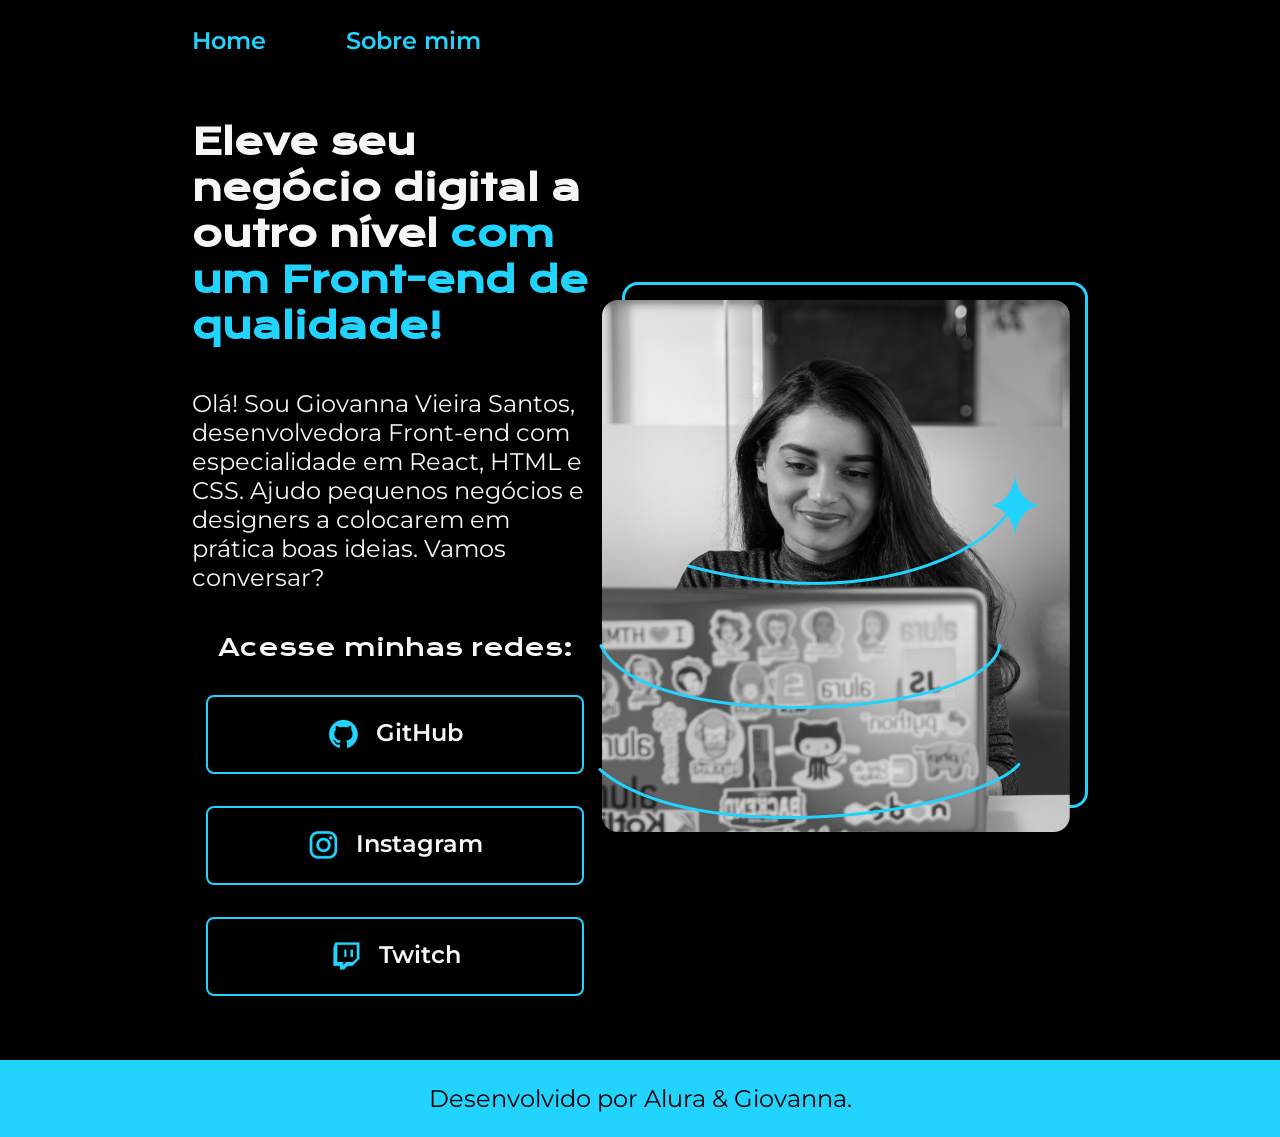
<file: index.html>
<!DOCTYPE html>
<html lang="pt-br">
<head>
    <meta charset="UTF-8">
    <meta name="viewport" content="width=device-width, initial-scale=1.0">
    <title>Portifólio</title>
    <link rel="stylesheet" href="./styles/style.css">
</head>
<body>
    <header class="cabecalho">
        <nav class="cabecalho__menu">
            <a class="cabecalho__menu__link" href="index.html">Home</a>
            <a class="cabecalho__menu__link" href="about.html">Sobre mim</a>
        </nav>
    </header>
    <main class="apresentacao">
        <section class="apresentacao__conteudo">
            <h1 class="apresentacao__conteudo__titulo">Eleve seu negócio digital a outro nível <span>com um Front-end de qualidade!</span></h1>
            <p class="apresentacao__conteudo__texto">Olá! Sou Giovanna Vieira Santos, desenvolvedora Front-end com especialidade em React, HTML e CSS. 
                Ajudo pequenos negócios e designers a colocarem em prática boas ideias. Vamos conversar?</p>
            <div class="apresentacao__links">
                <h2 class="apresentacao__links__subtitulo">Acesse minhas redes:</h2> 
                <a class="apresentacao__links__link" href="https://github.com/giovanna-v-s"><img src="./assets/github.png"> GitHub</a>
                <a class="apresentacao__links__link" href="https://instagram.com/gi_707_"> <img src="./assets/instagram.png"> Instagram</a>
                <a class="apresentacao__links__link" href="https://www.twitch.tv/ada02w"><img src="./assets/twitch.png"> Twitch</a>
            </div>
        </section>
        <img src="./assets/Imagem.png" alt="Foto de uma menina programando">
    </main>
    <footer class="rodape">
        <P>Desenvolvido por Alura & Giovanna.</P>
    </footer>
</body>
</html>
</file>
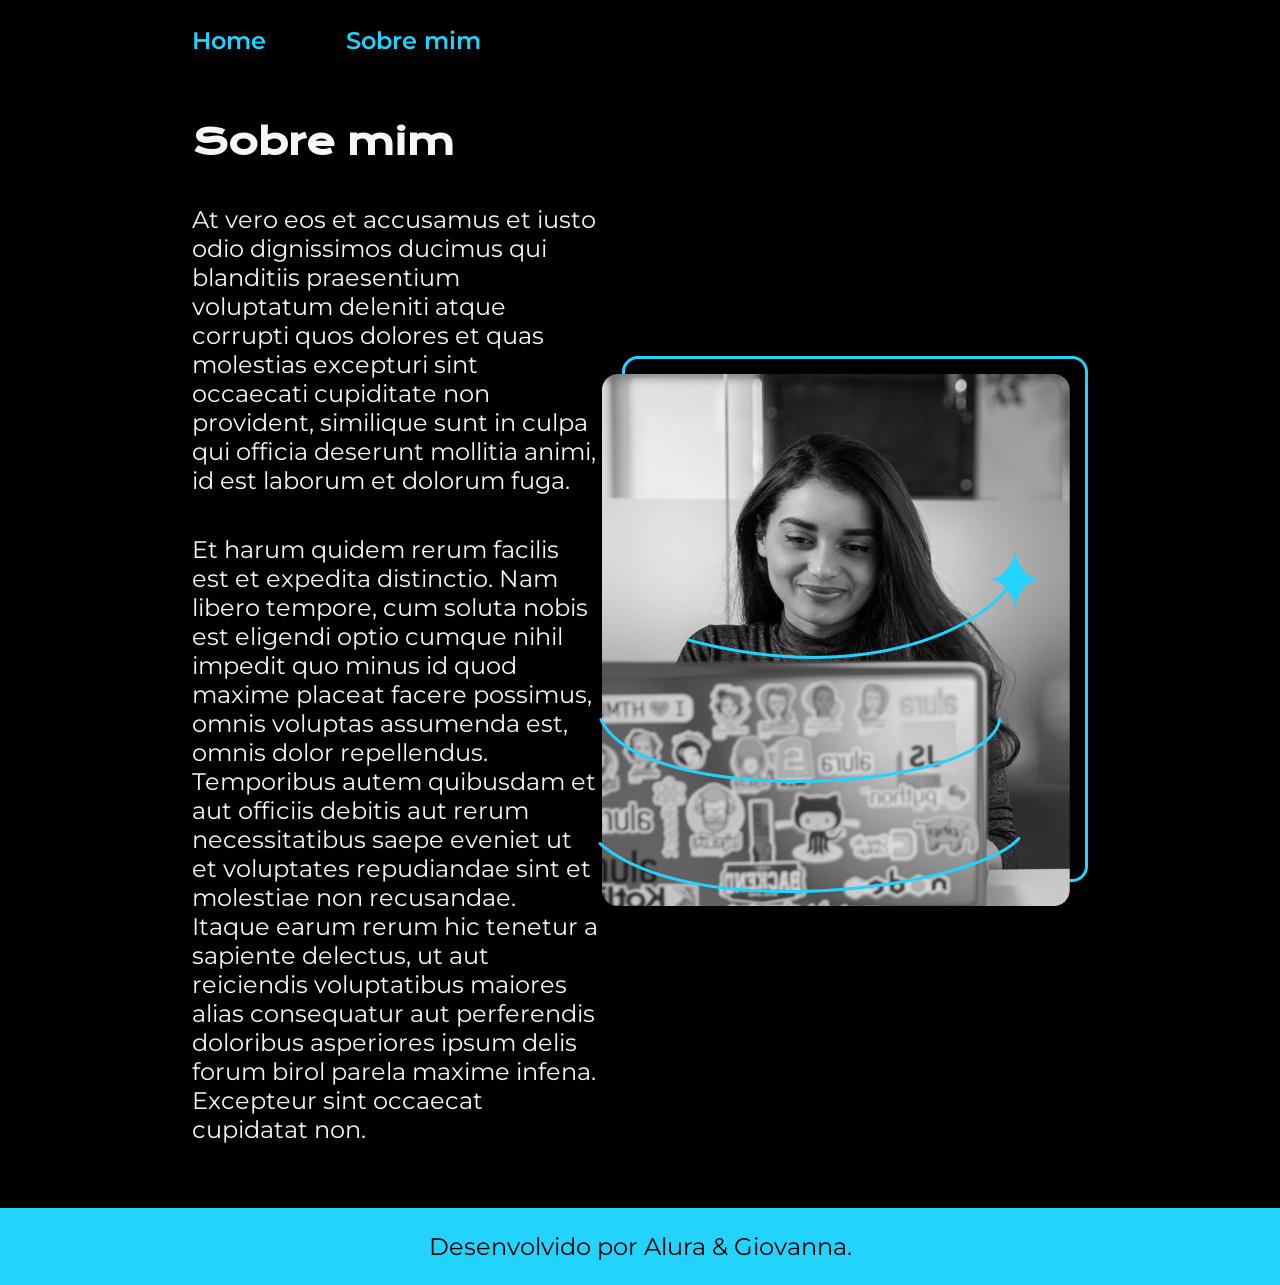
<file: about.html>
<!DOCTYPE html>
<html lang="pt-br">
<head>
    <meta charset="UTF-8">
    <meta name="viewport" content="width=device-width, initial-scale=1.0">
    <title>Sobre mim</title>
    <link rel="stylesheet" href="./styles/style.css">
</head>
<body>
    <header class="cabecalho">
        <nav class="cabecalho__menu">
            <a class="cabecalho__menu__link" href="index.html">Home</a>
            <a class="cabecalho__menu__link" href="about.html">Sobre mim</a>
        </nav>
    </header>
    <main class="apresentacao">
        <section class="apresentacao__conteudo"> 
            <h1 class="apresentacao__conteudo__titulo">Sobre mim</h1>
            <p class="apresentacao__conteudo__texto">At vero eos et accusamus et iusto odio dignissimos ducimus qui blanditiis 
                praesentium voluptatum deleniti atque corrupti quos dolores et quas molestias 
                excepturi sint occaecati cupiditate non provident, similique sunt in culpa qui 
                officia deserunt mollitia animi, id est laborum et dolorum fuga.
            </p>
            <p class="apresentacao__conteudo__texto">
                Et harum quidem rerum facilis est et expedita distinctio. Nam libero tempore, 
                cum soluta nobis est eligendi optio cumque nihil impedit quo minus id quod 
                maxime placeat facere possimus, omnis voluptas assumenda est, omnis dolor repellendus. 
                Temporibus autem quibusdam et aut officiis debitis aut rerum necessitatibus saepe eveniet 
                ut et voluptates repudiandae sint et molestiae non recusandae. Itaque earum rerum hic 
                tenetur a sapiente delectus, ut aut reiciendis voluptatibus maiores alias consequatur 
                aut perferendis doloribus asperiores ipsum delis forum birol parela maxime infena. 
                Excepteur sint occaecat cupidatat non.
            </p>
        </section>
        
        <img src="./assets/Imagem.png" alt="Foto de uma menina programando">
    </main>
    <footer class="rodape">
        <P>Desenvolvido por Alura & Giovanna.</P>
    </footer>
</body>
</html>
</file>
<file: styles/style.css>
@import url('https://fonts.googleapis.com/css2?family=Krona+One&family=Montserrat:ital,wght@0,600;1,600&display=swap');

:root{
    --cor--primaria: #000000;
    --cor--secundaria: #f6f6f6;
    --cor--terciaria: #22d4fd;
    --cor--hover: #272727;
    
    --fonte--primaria: "Krona One", sans-serif;
    --fonte--secundaria: "Montserrat", sans-serif; 
}

*{
    padding: 0px;
    margin: 0px;
    box-sizing: border-box;
}

body{

    background-color: var(--cor--primaria);
    color: var(--cor--secundaria);
}

.cabecalho{
    padding: 2% 0% 0% 15%;
}
.cabecalho__menu{
    display: flex;
    gap: 80px;
}

.cabecalho__menu__link{
    color: var(--cor--terciaria);
    font-family: var(--fonte--secundaria);     
    font-size: 24px;     
    font-weight: 600; 
    text-decoration: none;
}
span{
    color: var(--cor--terciaria);
}

.apresentacao{
    padding: 5% 15%;
    display: flex;
    align-items: center;
    justify-content: space-between;
}

.apresentacao__conteudo{
    width: 615px;
    display: flex;
    flex-direction: column;
    gap: 40px;
}

.apresentacao__conteudo__titulo{
    font-size: 36px;
    font-family: var(--fonte--primaria);
}

.apresentacao__conteudo__texto{
    font-size: 24px;
    font-family: var(--fonte--secundaria);
    font-weight: 400;
    font-size: 24px;
}

.apresentacao__links{
    display: flex;
    flex-direction: column;
    align-items: center;
    justify-content: space-between;
    gap: 32px;
}

.apresentacao__links__subtitulo{
    font-family: var(--fonte--primaria);
    font-weight: 400;
    font-size: 24px;
}

.apresentacao__links__link{
    display: flex;
    justify-content: center;
    gap:16px;
    color: var(--cor--secundaria);
    border: 2px solid var(--cor--terciaria);
    font-family: var(--fonte--secundaria);
    font-weight: 600;
    width: 378px;
    text-decoration: none;
    border-radius: 8px;;
    font-size: 24px;
    padding: 21.5px 0px;
}

.apresentacao__links__link:hover{
    background-color: var(--cor--hover);
}

.rodape {     
    text-align: center;     
    padding: 24px;     
    background-color: var(--cor--terciaria);  
    color: var(--cor--primaria);
    font-family: var(--fonte--secundaria);     
    font-size: 24px;     
    font-weight: 400; 
}
</file>
